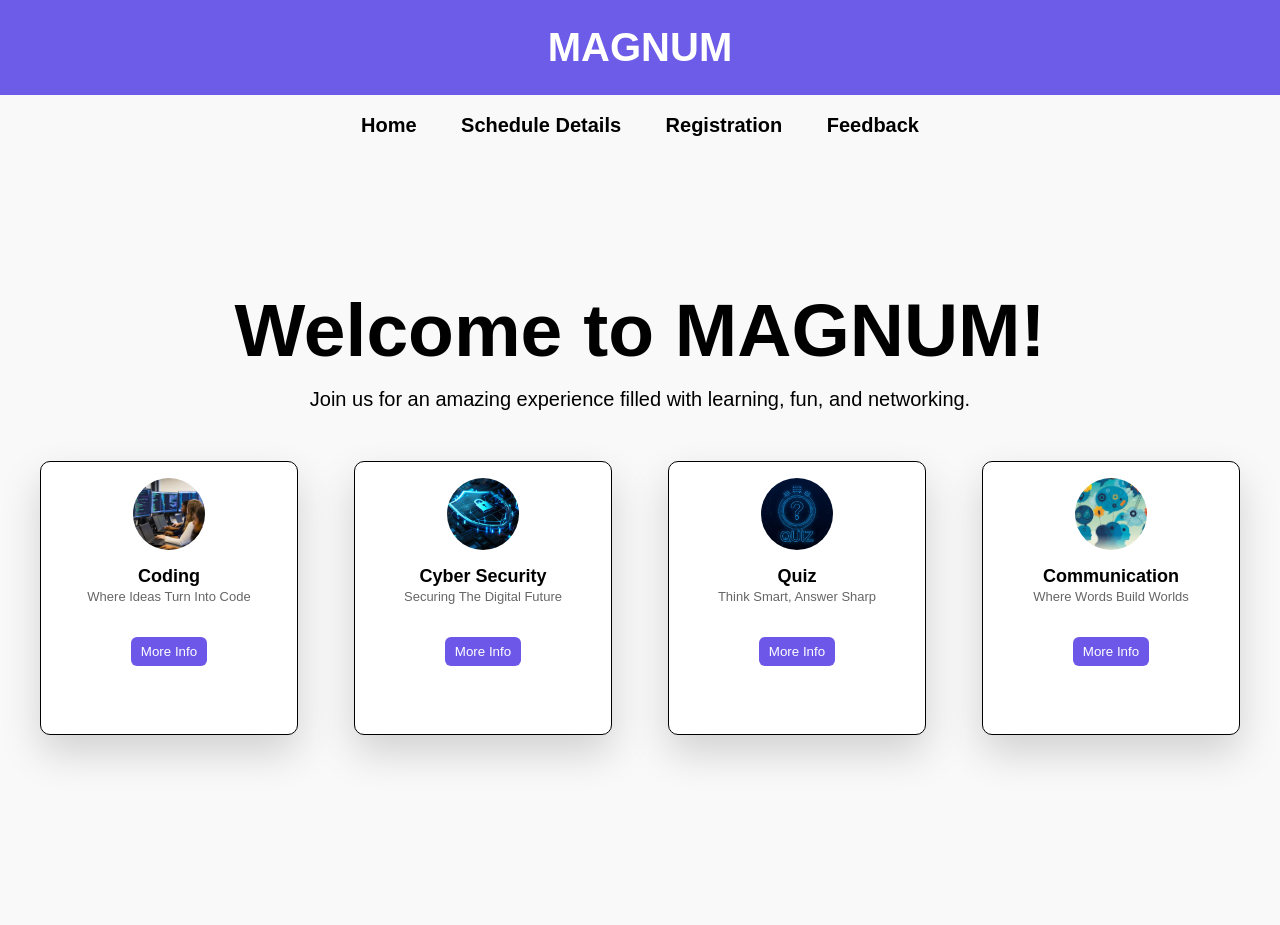
<file: index.html>
<!DOCTYPE html>
<html lang="en">

<head>
    <meta charset="UTF-8">
    <meta name="viewport" content="width=device-width, initial-scale=1.0">
    <title>Magnum 2K25</title>
    <link rel="stylesheet" href="css&js/style.css">

</head>

<body>
    <header>
        <h1>MAGNUM</h1>
        <nav>
            <a href="#home">Home</a>
            <a href="html/schedule.html">Schedule Details</a>
            <a href="html/registration.html">Registration</a>
            <a href="html/feedback.html">Feedback</a>
        </nav>
    </header>

    <section id="home">
        <h2>Welcome to <b>MAGNUM</b>!</h2>
        <p>Join us for an amazing experience filled with learning, fun, and networking.</p>
        <div class="cards">
            <article class="card" data-card-id="1">
                <div class="card-avatar"><img src="" alt="" /></div>
                <div class="card-content">
                    <h3 class="card-title">Title 1</h3>
                    <p class="card-sub">Subheading</p>
                    <button class="card-action"><a href="events/coding.html">More Info</a></button>
                </div>
            </article>

            <article class="card" data-card-id="2">
                <div class="card-avatar"><img src="" alt="" /></div>
                <div class="card-content">
                    <h3 class="card-title">Title 2</h3>
                    <p class="card-sub">Subheading</p>
                    <button class="card-action"><a href="events/cyber_security.html">More Info</a></button>
                </div>
            </article>

            <article class="card" data-card-id="3">
                <div class="card-avatar"><img src="" alt="" /></div>
                <div class="card-content">
                    <h3 class="card-title">Title 3</h3>
                    <p class="card-sub">Subheading</p>
                    <button class="card-action"><a href="events/quiz.html">More Info</a></button>
                </div>
            </article>

            <article class="card" data-card-id="4">
                <div class="card-avatar"><img src="" alt="" /></div>
                <div class="card-content">
                    <h3 class="card-title">Title 4</h3>
                    <p class="card-sub">Subheading</p>
                    <button class="card-action"><a href="events/communication.html">More Info</a></button>
                </div>
            </article>
        </div>
    </section>

    <script src="css&js/script.js"></script>
</body>

</html>
</file>
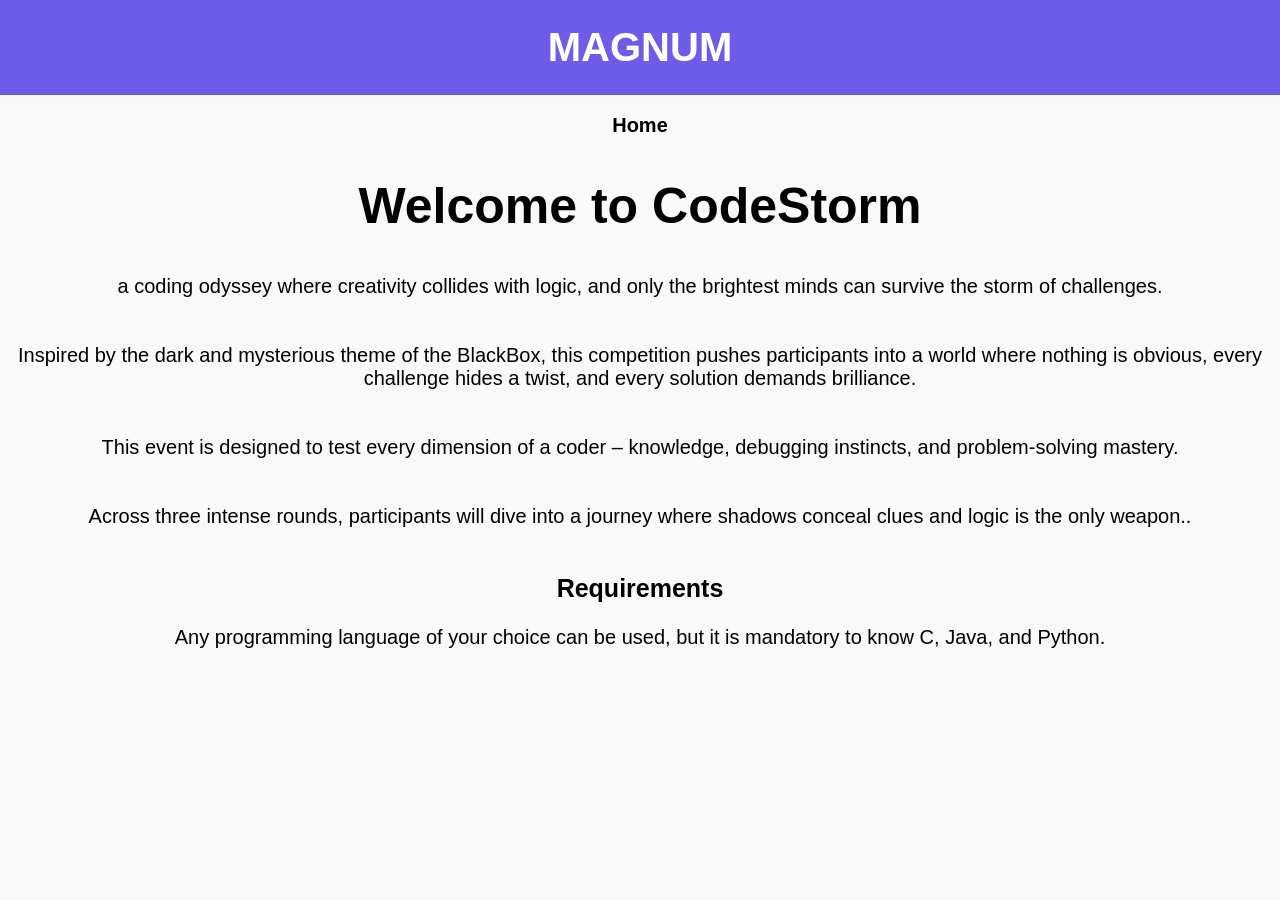
<file: events/coding.html>
<!DOCTYPE html>
<html lang="en">

<head>
    <meta charset="UTF-8">
    <meta name="viewport" content="width=device-width, initial-scale=1.0">
    <title>Coding</title>
    <link rel="stylesheet" href="../css&js/style.css">
    <style>
        main h1{
            margin: 40px;
            font-size: 50px;
            text-align: center;
        }
        main p{
            font-size: 20px;
            text-align: center;
        }
        main p b{
            font-size: 25px;
        }
    </style>
</head>

<body>
    <header>
        <h1>MAGNUM</h1>
        <nav>
            <a href="../index.html">Home</a>
            
        </nav>
    </header>

    <main>
        <h1>Welcome to CodeStorm</h1>
        <p>
            a coding odyssey where creativity collides with logic, and only the brightest minds can
            survive
            the storm of challenges.
            <br><br><br>
            Inspired by the dark and mysterious theme of the BlackBox, this competition pushes participants into a world where
            nothing is obvious, every challenge hides a twist, and every solution demands brilliance.
            <br><br><br>
            This event is designed to test every dimension of a coder – knowledge, debugging instincts, and problem-solving
            mastery.
            <br><br><br>
            Across three intense rounds, participants will dive into a journey where shadows conceal clues and logic is the only
            weapon..
            <br><br><br>
            <b>Requirements</b><br><br>
            Any programming language of your choice can be used, but it is mandatory to know C, Java, and Python.
        </p>
        <!-- <img src="images/coding.html" alt="coding event" width="20px" height="25px"> -->
    </main>
</body>

</html>
</file>
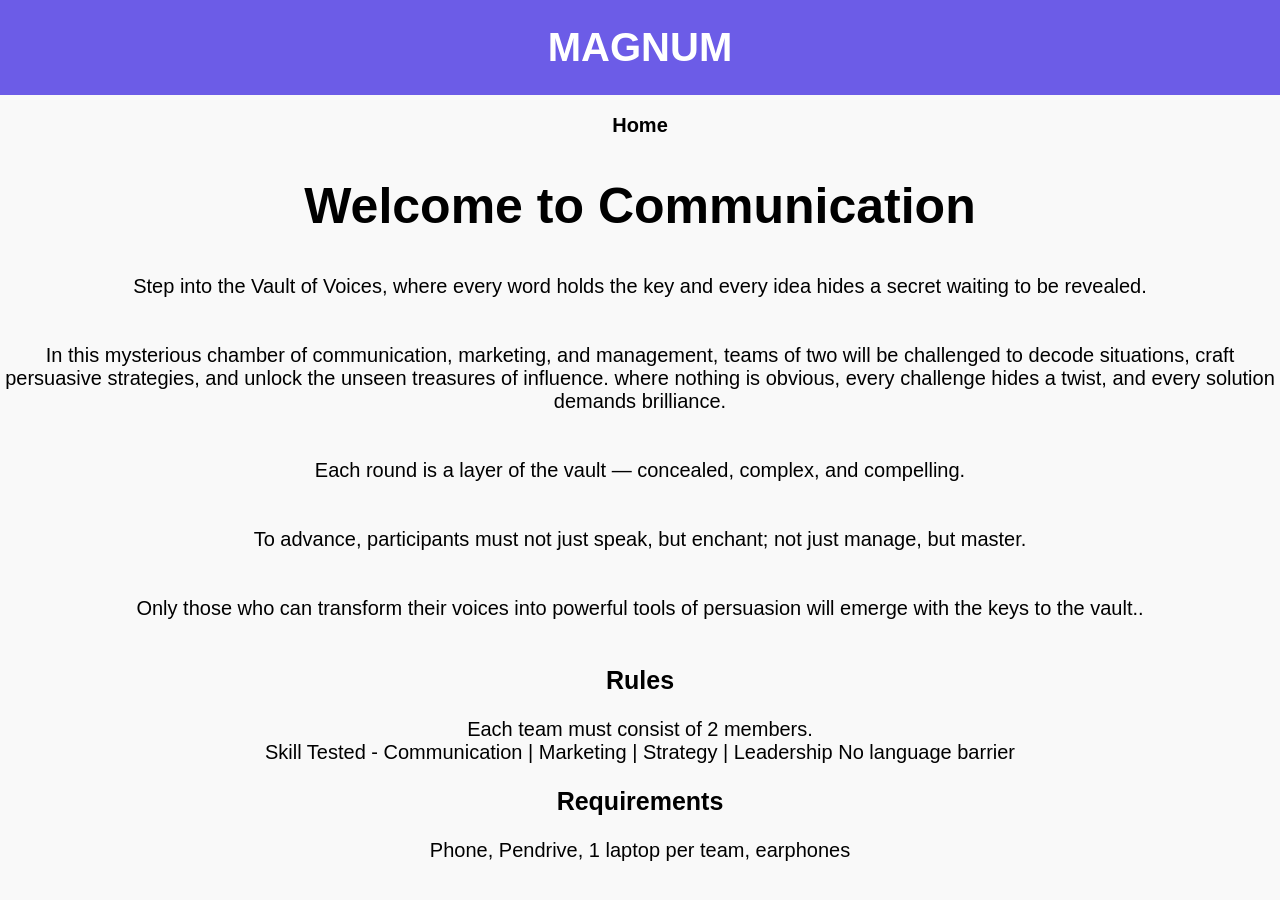
<file: events/communication.html>
<!DOCTYPE html>
<html lang="en">

<head>
    <meta charset="UTF-8">
    <meta name="viewport" content="width=device-width, initial-scale=1.0">
    <title>Communication</title>
    <link rel="stylesheet" href="../css&js/style.css">
    <style>
        main h1 {
            margin: 40px;
            font-size: 50px;
            text-align: center;
        }

        main p {
            font-size: 20px;
            text-align: center;
        }

        main p b {
            font-size: 25px;

        }
        
    </style>
</head>

<body>
    <header>
        <h1>MAGNUM</h1>
        <nav>
            <a href="../index.html">Home</a>

        </nav>
    </header>

    <main>
        <h1>Welcome to Communication</h1>
        <p>
            Step into the Vault of Voices, where every word holds the key and every idea hides a secret waiting to be revealed.
            <br><br><br>
            In this mysterious chamber of communication, marketing, and management, teams of two will be challenged to decode
            situations, craft persuasive strategies, and unlock the unseen treasures of influence.
            where
            nothing is obvious, every challenge hides a twist, and every solution demands brilliance.
            <br><br><br>
            Each round is a layer of the vault — concealed, complex, and compelling.
            <br><br><br>
            To advance, participants must not just speak, but enchant; not just manage, but master.
            <br><br><br>
            Only those who can transform their voices into powerful tools of persuasion will emerge with the keys to the vault..
            <br><br><br>
            
        </p>
        <p class="rules">
            <b>Rules</b><br><br>
            Each team must consist of 2 members. <br>
            Skill Tested - Communication | Marketing | Strategy | Leadership
            No language barrier <br><br>
            <b>Requirements</b> <br><br>
            Phone, Pendrive, 1 laptop per team, earphones
        </p>
        <!-- <img src="images/coding.html" alt="coding event" width="20px" height="25px"> -->
    </main>
</body>

</html>
</file>
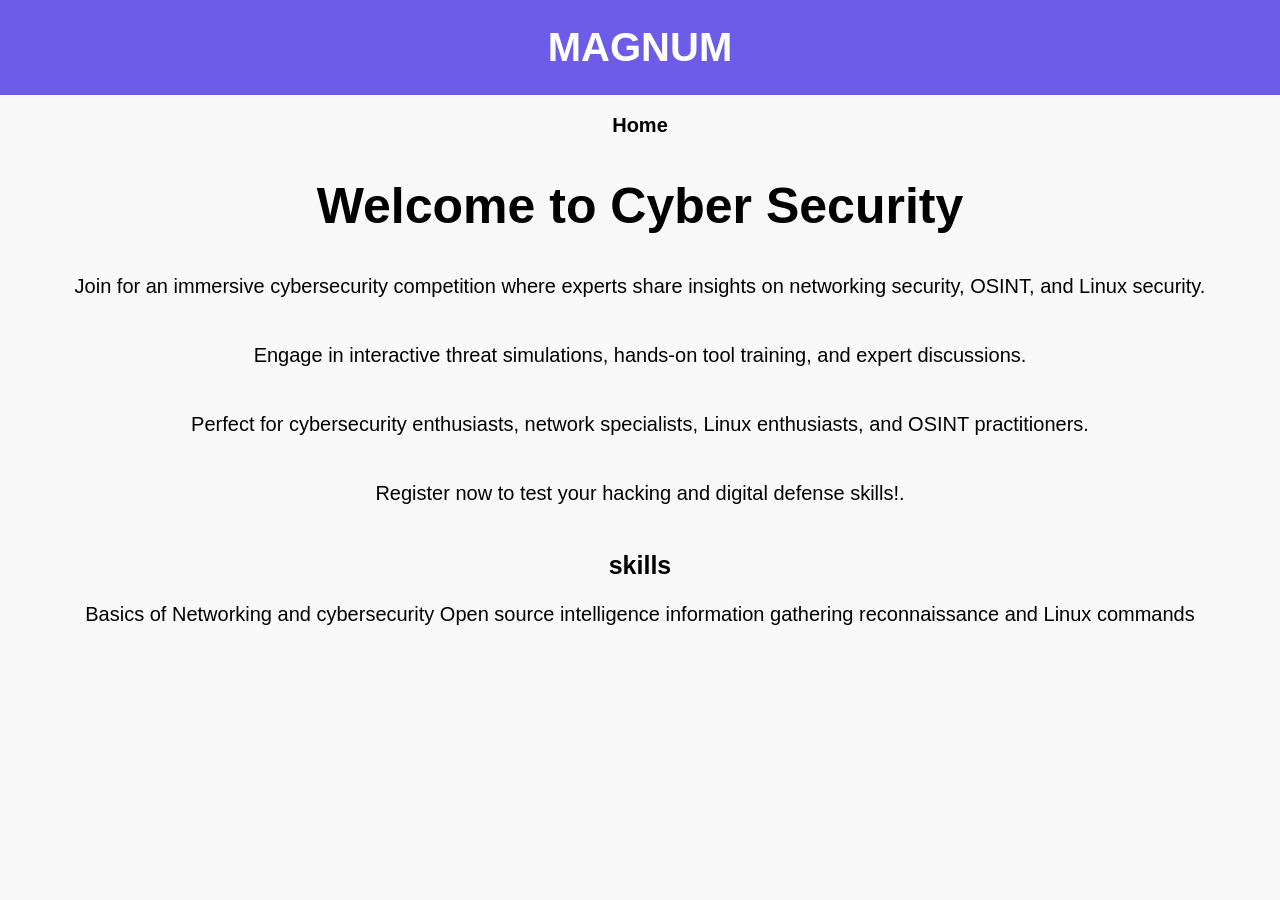
<file: events/cyber_security.html>
<!DOCTYPE html>
<html lang="en">

<head>
    <meta charset="UTF-8">
    <meta name="viewport" content="width=device-width, initial-scale=1.0">
    <title>Communication</title>
    <link rel="stylesheet" href="../css&js/style.css">
    <style>
        main h1 {
            margin: 40px;
            font-size: 50px;
            text-align: center;
        }

        main p {
            font-size: 20px;
            text-align: center;
        }

        main p b {
            font-size: 25px;

        }
    </style>
</head>

<body>
    <header>
        <h1>MAGNUM</h1>
        <nav>
            <a href="../index.html">Home</a>

        </nav>
    </header>

    <main>
        <h1>Welcome to Cyber Security</h1>
        <p>
            Join for an immersive cybersecurity competition where experts share insights on networking security, OSINT,
            and Linux
            security.
            <br><br><br>
            Engage in interactive threat simulations, hands-on tool training, and expert discussions.
            <br><br><br>
            Perfect for cybersecurity enthusiasts, network specialists, Linux enthusiasts, and OSINT practitioners.
            <br><br><br>
            Register now to test your hacking and digital defense skills!.
            <br><br><br>



        </p>
        <p class="skills">
            <b>skills</b><br><br>
            Basics of Networking and cybersecurity
            Open source intelligence
            information gathering
            reconnaissance and Linux commands


        </p>
        <!-- <img src="images/coding.html" alt="coding event" width="20px" height="25px"> -->
    </main>
</body>

</html>
</file>
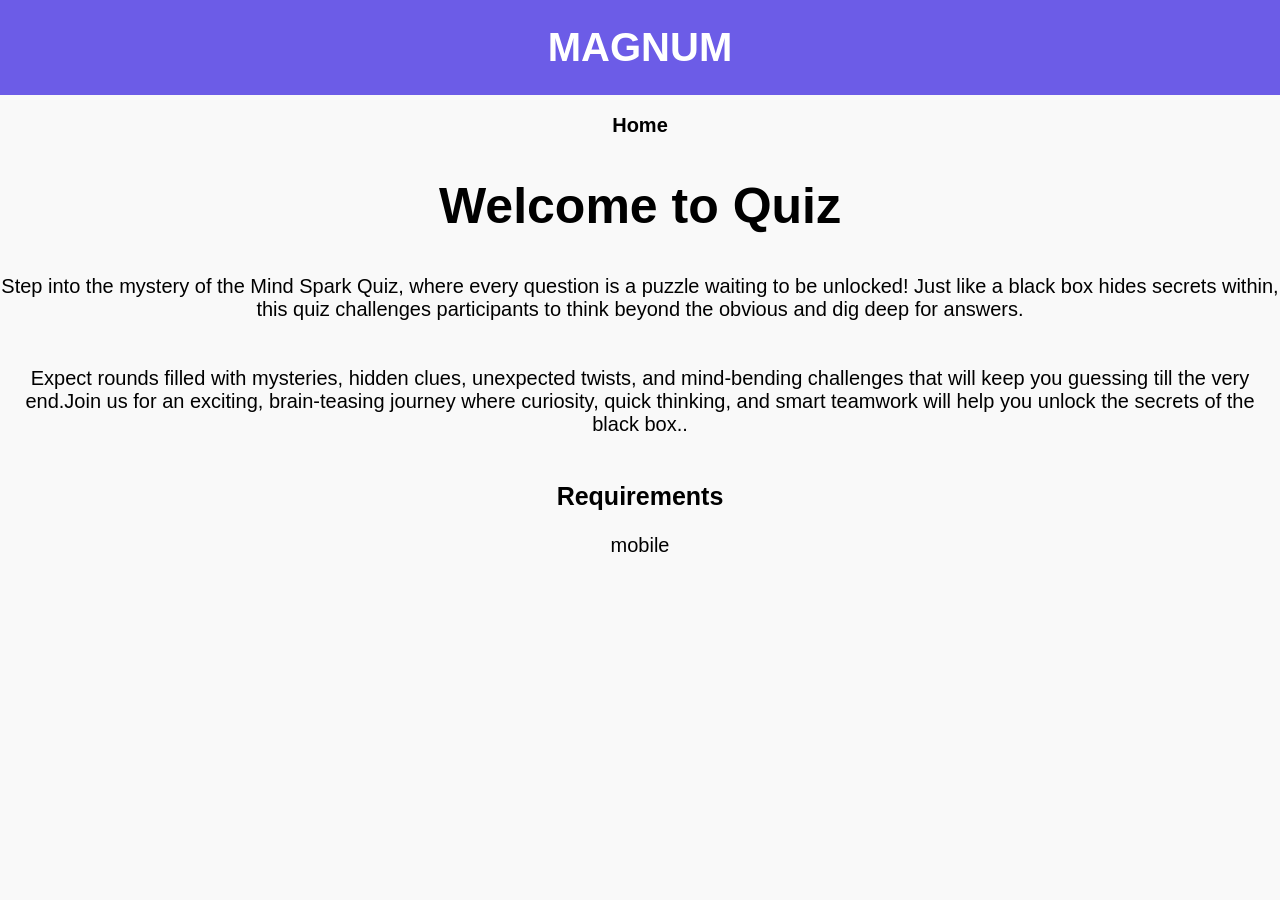
<file: events/quiz.html>
<!DOCTYPE html>
<html lang="en">

<head>
    <meta charset="UTF-8">
    <meta name="viewport" content="width=device-width, initial-scale=1.0">
    <title>Quiz</title>
    <link rel="stylesheet" href="../css&js/style.css">
    <style>
        main h1 {
            margin: 40px;
            font-size: 50px;
            text-align: center;
        }

        main p {
            font-size: 20px;
            text-align: center;
        }

        main p b {
            font-size: 25px;

        }
    </style>
</head>

<body>
    <header>
        <h1>MAGNUM</h1>
        <nav>
            <a href="../index.html">Home</a>

        </nav>
    </header>

    <main>
        <h1>Welcome to Quiz</h1>
        <p>
            Step into the mystery of the Mind Spark Quiz, where every question is a puzzle waiting to be unlocked! Just
            like a black
            box hides secrets within, this quiz challenges participants to think beyond the obvious and dig deep for
            answers.
            <br><br><br>
            Expect rounds filled with mysteries, hidden clues, unexpected twists, and mind-bending challenges that will
            keep you
            guessing till the very end.Join us for an exciting, brain-teasing journey where curiosity, quick thinking,
            and smart
            teamwork will help you unlock the secrets of the black box..


            <br><br><br>

        </p>
        <p class="rules">
            <b>Requirements</b><br><br>
            mobile


        </p>
        <!-- <img src="images/coding.html" alt="coding event" width="20px" height="25px"> -->
    </main>
</body>

</html>
</file>
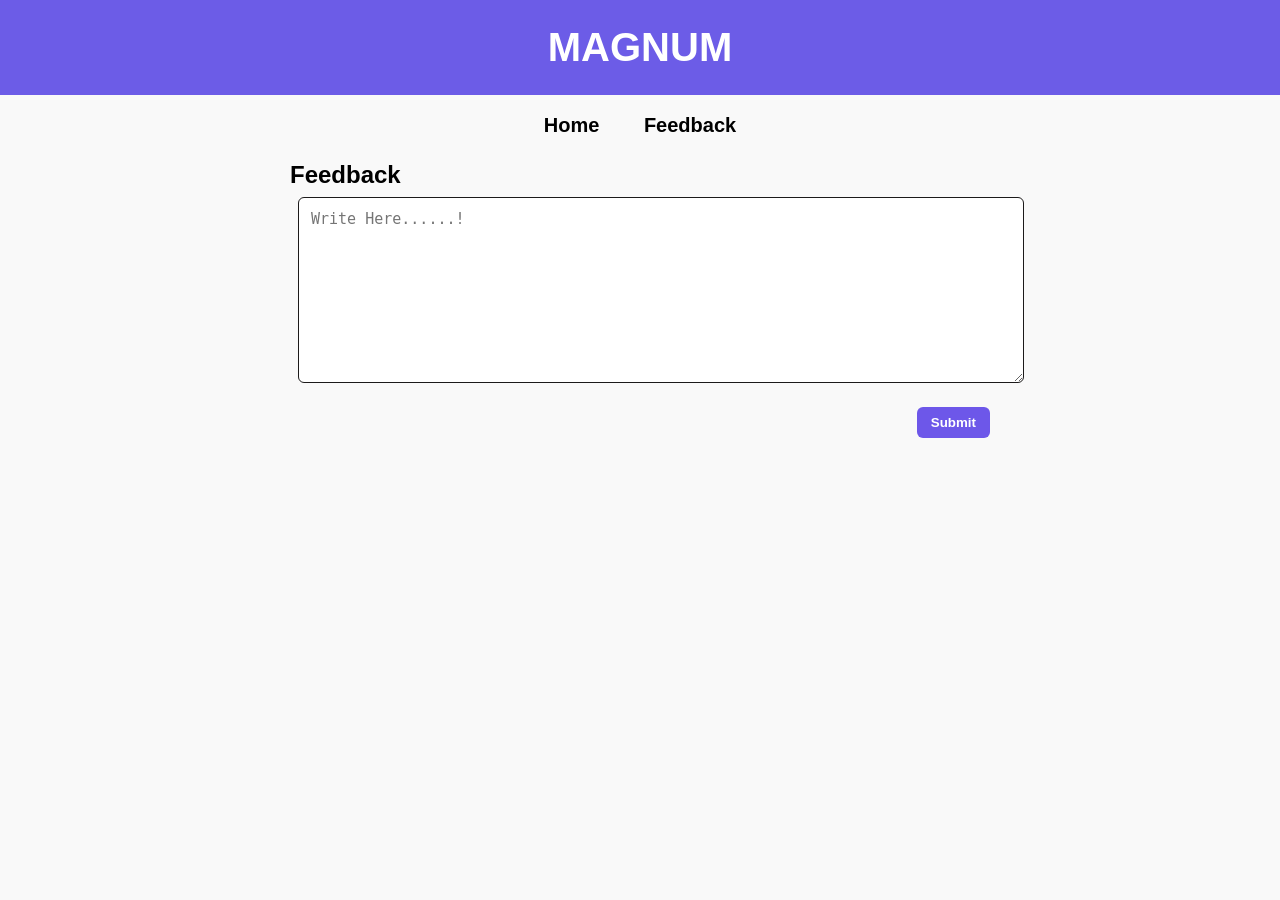
<file: html/feedback.html>
<!DOCTYPE html>
<html lang="en">

<head>
    <meta charset="UTF-8">
    <meta name="viewport" content="width=device-width, initial-scale=1.0">
    <title>feedback page</title>
    <link rel="stylesheet" href="../css&js/style.css">
    <style>
        /* body{
            
        } */
        .feedback-wrap {
            max-width: 700px;
            margin: 24px auto
        }

        textarea {
            margin: 8px;
            width: 100%;
            min-height: 160px;
            padding: 12px;
            border-radius: 6px;
            border: 1px solid #1c1a1a;
            font-size: 15px
        }

        .actions {
            margin-top: 12px;
            text-align: right
        }

        button {
            padding: 8px 14px;
            border-radius: 6px;
            border: none;
            background: #6d57e9;
            color: #fff;
            font-weight: 600
        }
    </style>
</head>

<body>
    <header>
        <h1>MAGNUM</h1>
        <nav>
            <a href="../index.html">Home</a>
            <a href="#">Feedback</a>
        </nav>
    </header>
    <main class="feedback-wrap">
        <h2>Feedback</h2>
        <form id="feedbackForm">
            <label for="feedbackText"></label>
            <textarea id="feedbackText" placeholder="Write Here......!"></textarea>
            <div class="actions">
                <button id="fbSubmit" type="submit" disabled>Submit</button>
            </div>
        </form>
    </main>

    <script>
        const fbForm = document.getElementById('feedbackForm');
        const fbText = document.getElementById('feedbackText');
        const fbBtn = document.getElementById('fbSubmit');

        function updateFbButton() {
            fbBtn.disabled = fbText.value.trim() === '';
        }

        fbText.addEventListener('input', updateFbButton);

        fbForm.addEventListener('submit', function(e) {
            e.preventDefault();
            if(fbText.value.trim() === '') return; // safety
            alert('Thank You for the Feedback');
            fbText.value = '';
            updateFbButton();
        });

        // init
        updateFbButton();
    </script>
</body>

</html>
</file>
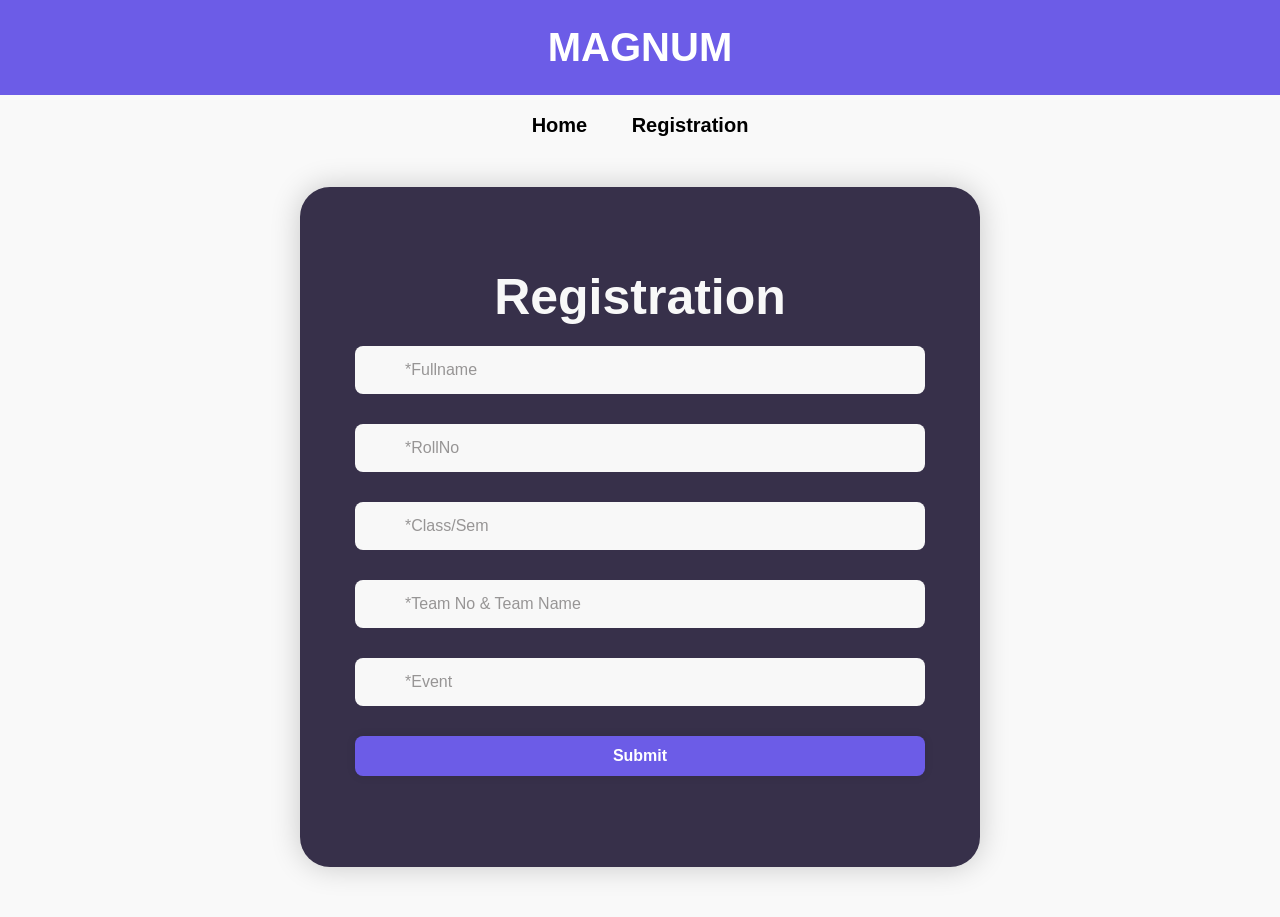
<file: html/registration.html>
<!doctype html>
<html lang="en">

<head>
  <meta charset="utf-8" />
  <meta name="viewport" content="width=device-width,initial-scale=1" />
  <title>Registration - Magnum 2K25</title>
  <link rel="stylesheet" href="../css&js/style.css">
  <style>
    .container {
      display: flex;
      justify-content: center;
      width: 680px;
      height: 680px;
      background-color: #37304A;    
      text-align: center;
      margin: 50px auto;
      border-radius: 30px;
      box-shadow: 0 0 30px rgba(0, 0, 0, .2);
    }

    .form-box {
      justify-content: center;
      width: 100%;
      display: flex;
      align-items: center;
      color: #ffffff;
      text-align: center;
      padding: 55px;
    }

    form {
      width: 100%;
    }

    .container h1 {
      color: #F8F8F8;
      font-size: 50px;
      margin: -10px 0;
    }

    .input-box {
      display: flex;
      justify-content: center;
      margin: 30px 0;
    }

    .input-box input {
      width: 100%;
      padding: 15px 50px;
      background: #F8F8F8;
      border-radius: 8px;
      border: none;
      outline: none;

      font-size: 16px;
      color: #151212;
      font-weight: 500;
    }

    .input-box input::placeholder {
      color: #979595;
      font-weight: 400;
    }


    .btn {
      width: 100%;
      height: 40px;
      background: #6C5CE7;
      border-radius: 8px;
      box-shadow: 0 0 10px rgba(0, 0, 0, .1);
      border: none;
      cursor: pointer;
      font-size: 16px;
      color: #fff;
      font-weight: 600;
    }
  </style>
</head>

<body>
  <header>
    <h1>MAGNUM</h1>
    <nav>
      <a href="../index.html">Home</a>
      <a href="#">Registration</a>
    </nav>
  </header>
  <div class="container">
    <div class="form-box">

      <form onsubmit="return validateForm()" action="" class="form">
        <h1>Registration</h1>
        <div class="input-box">
          <input type="text" id="name" placeholder="*Fullname" required>

        </div>
        <div class="input-box">
          <input type="text" id="rno" placeholder="*RollNo" required>

        </div>
        <div class="input-box">
          <input type="text" id="clssem" placeholder="*Class/Sem" required>
        </div>

        <div class="input-box">
          <input type="text" id="team" placeholder="*Team No & Team Name" required>
        </div>
        <div class="input-box">
          <input type="text" id="event" list="events" placeholder="*Event" required>

        </div>
        <datalist id="events">
          <option value="Coding"></option>
          <option value="Cyber Security"></option>
          <option value="Quiz"></option>
          <option value="Communication"></option>
        </datalist>
        <button type="submit" class="btn" id="regbtn">Submit</button>

      </form>
    </div>
  </div>

  <script>
    function validateForm() {
      // Get form fields
      var name = document.getElementById("name").value.trim();
      var rno = document.getElementById("rno").value.trim();
      var clssem = document.getElementById("clssem").value.trim();
      var team = document.getElementById("team").value.trim();
      var event = document.getElementById("event").value.trim();

      // Check if any field is empty
      if(name === "" || rno === "" || clssem === "" || team === "" || event === "") {
        alert("Please fill in all the fields before submitting.");
        return false; // stops the form from submitting
      } else {
        alert("Registration Successful");
        return true;
      }
    }
  </script>
</body>

</html>
</file>
<file: css&js/style.css>
*{
    margin: 0 0;
    /* padding: 0 0; */
}
body {
  font-family: Arial, sans-serif;
  background-color: #f9f9f9;
}

header {
  text-align: center;
}

header h1{
  color: white;
  background-color: #6C5CE7;
  padding: 25px;
  font-size: 40px;
  margin-bottom: 19px;
}

nav a {
  padding: 0 20px;
  color: black;
  font-size: 20px;
  text-decoration: none;
  font-weight: bold;
  display: inline-block;
  transition: transform 0.3s ease;
}
nav a:hover{
  transform: scale(1.1);
  text-decoration: underline;
}   
section {
  padding: 150px 20px;
  font-size: 50px;
  text-align: center;
}

section h2{
  margin-bottom: 15px;
}
section h2:hover{
  color: #6d57e9;
}
section p{
  /* margin-top: 15px; */
  font-size: 20px;
}

/* Cards layout */
.cards{
  max-width: 1200px;
  margin: 50px auto 0; /* increased top space */
  display: grid;
  grid-template-columns: repeat(4, 1fr); /* 4 cards in one row */
  gap: 56px; /* increased space between cards */
  padding: 0 20px 40px;
}
.card{
  background: #fff;
  border-radius: 10px;
  padding: 16px;
  border: 1px solid #000; /* black border */
  box-shadow: 0 18px 40px rgba(0,0,0,0.16); /* stronger shadow */
  min-height: 240px; /* increased card height */
  display: flex;
  flex-direction: column;
  justify-content: center; /* center vertically */
  gap: 10px;
  align-items: center;
  text-align: center;
}
.card:hover{transform: translateY(-6px); box-shadow: 0 28px 60px rgba(0,0,0,0.22)}
.card-avatar{
  width: 72px;
  height: 72px;
  flex: 0 0 auto;
  border-radius: 50%;
  overflow: hidden;
}
.card-avatar img{width:100%;height:100%;object-fit:cover;display:block}
.card-content{flex:1 1 auto;min-width:0}
.card-title{font-size:18px;margin:6px 0 2px}
.card-sub{font-size:13px;color:#666;margin-bottom:6px}
.card-body{font-size:14px;color:#333;margin-bottom:8px}
.card-action{padding:7px 10px;background:#6d57e9;border:none;border-radius:6px;cursor:pointer}
.card-action a{
  color: #fff;
  text-decoration: none;
}

@media (max-width:700px){
  .cards{grid-template-columns: 1fr}
  .card{flex-direction:column;gap:10px;text-align:center; min-height: 0}
}
</file>
